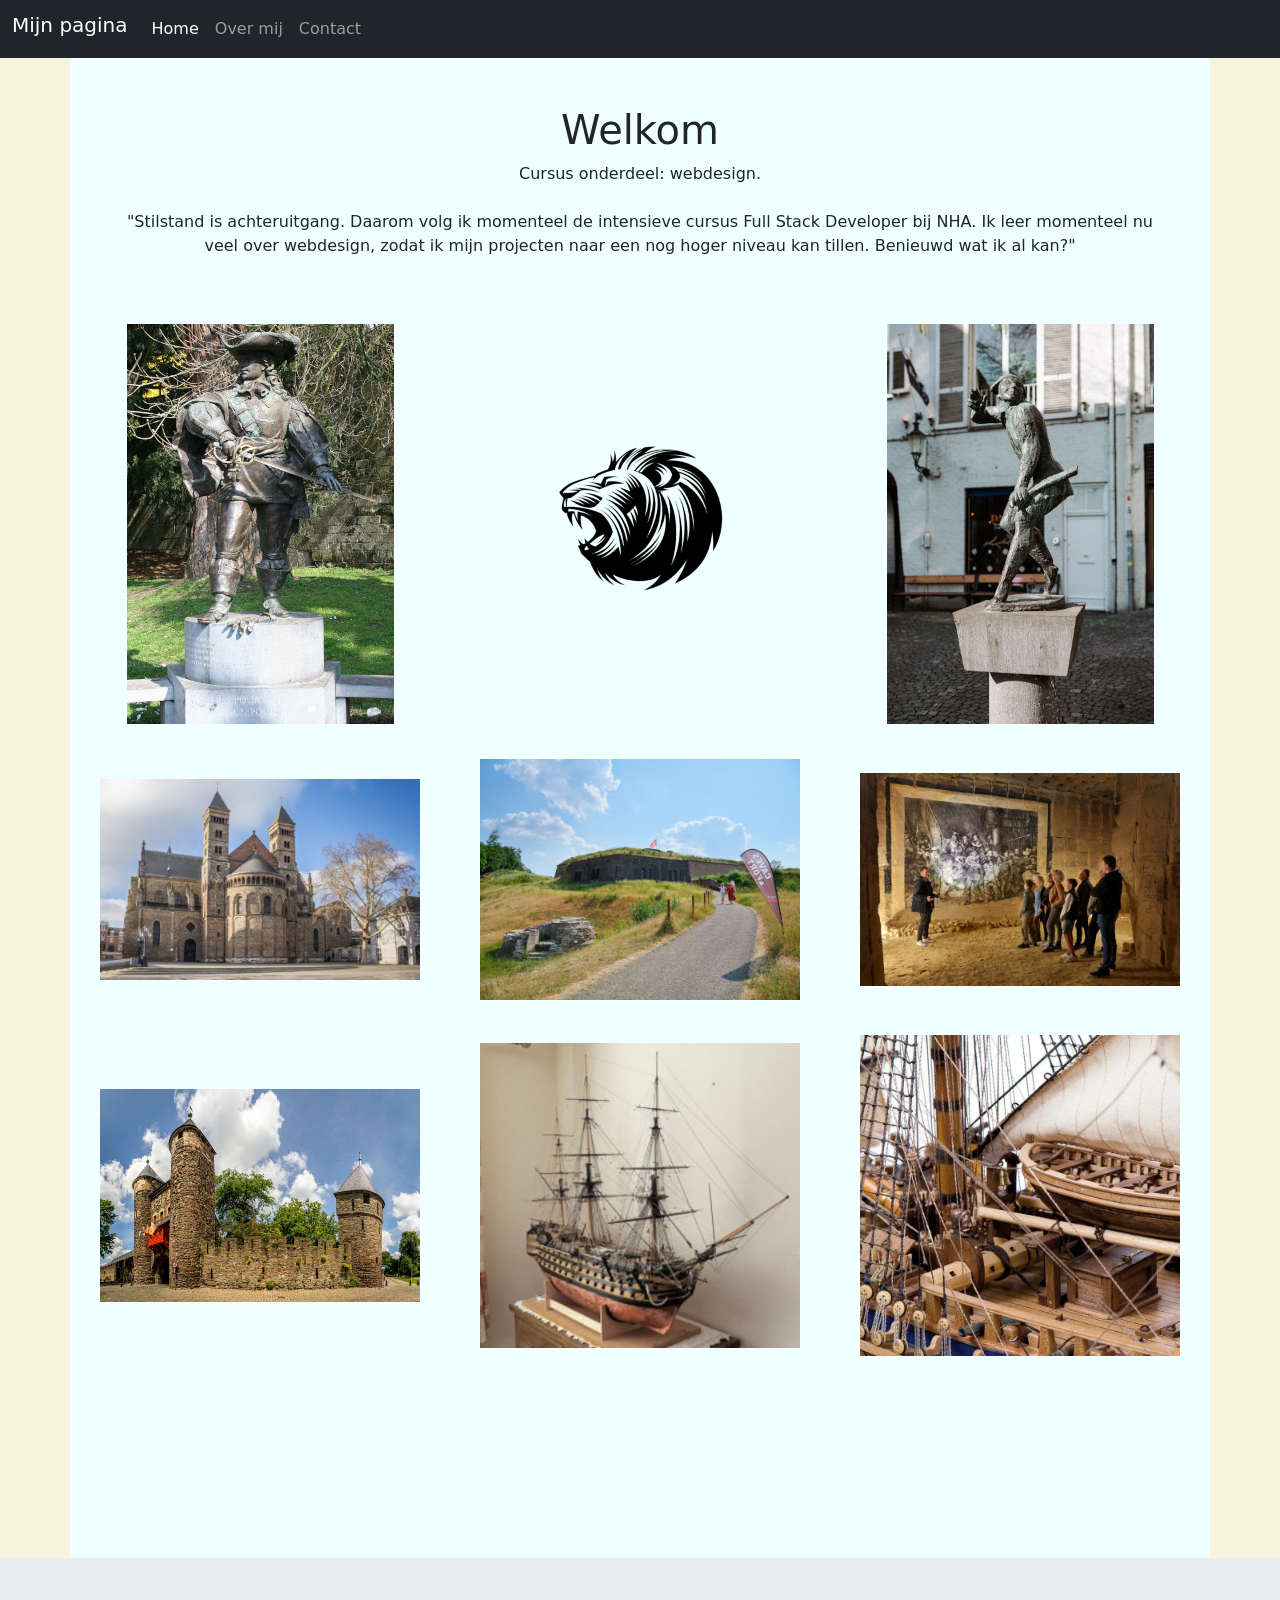
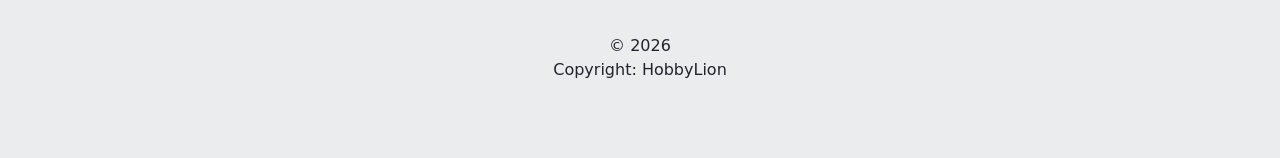
<file: index.html>
<!DOCTYPE html>
<html lang="nl">
    <head>
        <meta charset="UTF-8">
        <meta name="viewport" content="width=device-width, initial-scale=1.0">
        <meta name="description" content=" ">
        <meta name="keywords" content=" ">
        <meta name="author" content="HobbyLion">
        <link href="https://cdn.jsdelivr.net/npm/bootstrap@5.3.8/dist/css/bootstrap.min.css" rel="stylesheet" integrity="sha384-sRIl4kxILFvY47J16cr9ZwB07vP4J8+LH7qKQnuqkuIAvNWLzeN8tE5YBujZqJLB" crossorigin="anonymous">
        <link rel="stylesheet" type="text/css" href="css/les22.css">
        <title>Mijn Pagina</title>
    </head>
    <body>
        <header>
            <nav class="navbar navbar-expand-lg navbar-dark bg-dark">
                <div class="container-fluid">
                    <h3 class="navbar-brand">Mijn pagina</h3>
                    <button
                        class="navbar-toggler"
                        type="button"
                        data-bs-toggle="collapse"
                        data-bs-target="#navbarNav"
                        aria-controls="navbarNav"
                        aria-expanded="false"
                        aria-label="Toggle navigation">
                        <span class="navbar-toggler-icon"></span>
                    </button>
                    <div class="collapse navbar-collapse" id="navbarNav">
                        <ul class="navbar-nav">
                            <li class="nav-item">
                                <a class="nav-link active" aria-current="page" href="index.html">Home</a>
                            </li>
                            <li class="nav-item">
                                <a class="nav-link"  href="overmij.html">Over mij</a>
                            </li>
                            <li class="nav-item">
                                <a class="nav-link" href="contact.html">Contact</a>
                            </li>
                        </ul>
                    </div>
                </div>
            </nav>
        </header>
        <main>
            <div class="container-sm">
                <div class="row">
                    <div class="col text-center p-5 tekst">
                        <h1>Welkom</h1>
                        Cursus onderdeel: webdesign.<br><br>
                        "Stilstand is achteruitgang. Daarom volg ik momenteel de intensieve cursus Full Stack Developer bij NHA. Ik leer momenteel nu veel over webdesign, zodat ik mijn projecten naar een nog hoger niveau kan tillen. Benieuwd wat ik al kan?"
                    </div>
                </div>
                <div class="row row-cols-3">
                    <div class="col">
                        <img src="img/dArtagnan-stadspark.jpg" alt="d'Artagnan">
                    </div>
                    <div class="col">
                        <img src="img/hobbylion-logo.png" alt="Hobbylion-logo">
                    </div>
                    <div class="col">
                        <img src="img/mestreechter-geis-beeld.jpg" alt="Mestreechter Geis">
                    </div>
                    <div class="col">
                        <img src="img/sint-servaasbasiliek-maastricht.jpg" alt="Sint-Servaasbasiliek">
                    </div>
                    <div class="col">
                        <img src="img/Fort-Sint-Pieter-buiten.jpg" alt="Fort Sint Pieter">
                    </div>
                    <div class="col">
                        <img src="img/zonneberg.jpg" alt="Zonneberg groeve">
                    </div>
                    <div class="col">
                        <img src="img/helpoort-maastricht.png" alt="Helpoort">
                    </div>
                    <div class="col">
                        <img src="img/HMS-Victory.jpg" alt="HMS Victory">
                    </div>
                    <div class="col">
                        <img src="img/HMS-Endeavor-close-up.png" alt="HMS Endeavor close-up">
                    </div>
                </div>
            </div>
        </main>
        <footer class="bg-body-tertiary text-center text-lg-start">
            <div class="text-center p-5">
                &copy; 2026<br>Copyright: HobbyLion
            </div>
        </footer>
        <script src="https://cdn.jsdelivr.net/npm/bootstrap@5.3.8/dist/js/bootstrap.bundle.min.js" integrity="sha384-FKyoEForCGlyvwx9Hj09JcYn3nv7wiPVlz7YYwJrWVcXK/BmnVDxM+D2scQbITxI" crossorigin="anonymous"></script>
    </body>
</html>
</file>
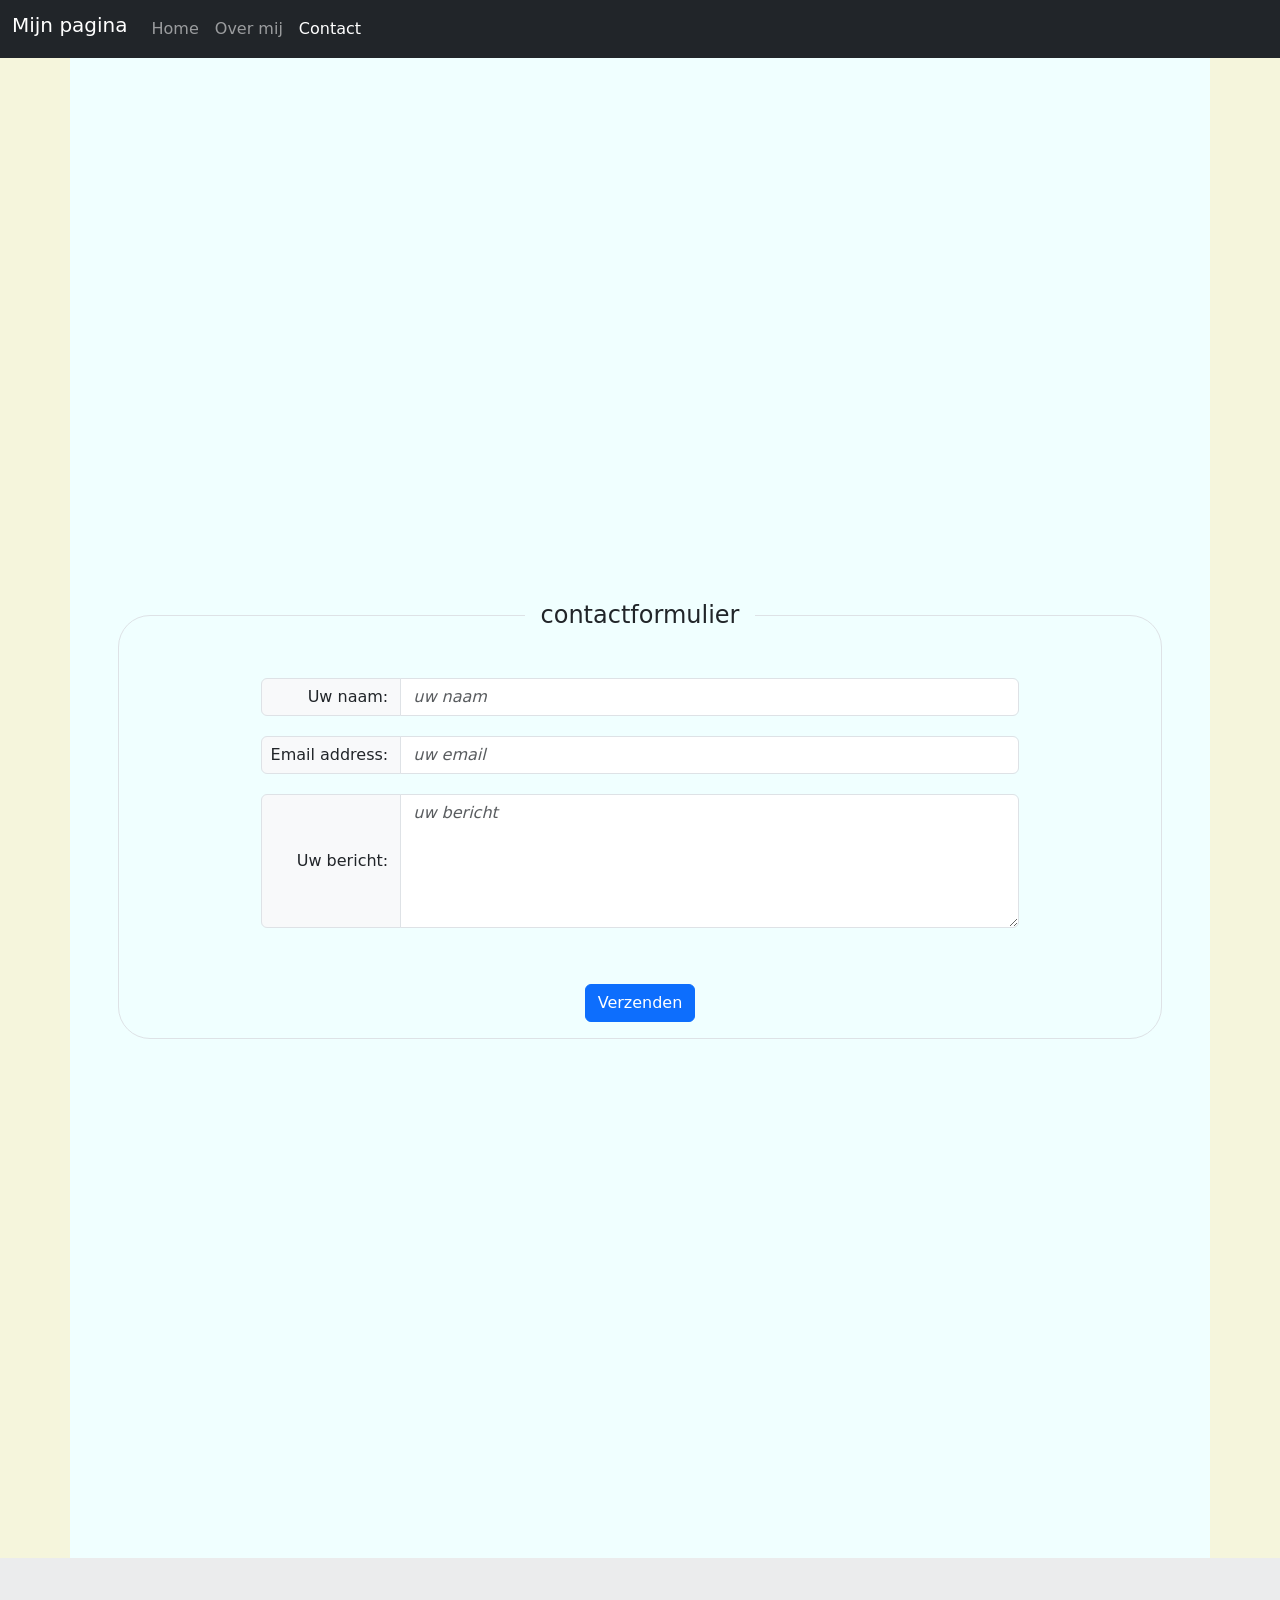
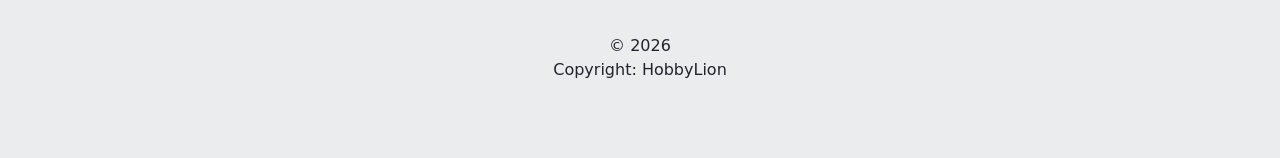
<file: contact.html>
<!DOCTYPE html>
<html lang="nl">
    <head>
        <meta charset="UTF-8">
        <meta name="viewport" content="width=device-width, initial-scale=1.0">
        <meta name="description" content=" ">
        <meta name="keywords" content=" ">
        <meta name="author" content="HobbyLion">

        <!-- Bootstrap-CSS -->
        <link href="https://cdn.jsdelivr.net/npm/bootstrap@5.3.8/dist/css/bootstrap.min.css" rel="stylesheet" integrity="sha384-sRIl4kxILFvY47J16cr9ZwB07vP4J8+LH7qKQnuqkuIAvNWLzeN8tE5YBujZqJLB" crossorigin="anonymous">
        <!-- override bootstrap -->
        <link rel="stylesheet" type="text/css" href="css/les22.css">
        <title>Mijn Pagina</title>
    </head>
    <body>
        <header>
            <nav class="navbar navbar-expand-lg navbar-dark bg-dark">
                <div class="container-fluid">
                    <h3 class="navbar-brand">Mijn pagina</h3>
                    <button
                        class="navbar-toggler"
                        type="button"
                        data-bs-toggle="collapse"
                        data-bs-target="#navbarNav"
                        aria-controls="navbarNav"
                        aria-expanded="false"
                        aria-label="Toggle navigation">
                        <span class="navbar-toggler-icon"></span>
                    </button>
                    <div class="collapse navbar-collapse" id="navbarNav">
                        <ul class="navbar-nav">
                            <li class="nav-item">
                                <a class="nav-link" href="index.html">Home</a>
                            </li>
                            <li class="nav-item">
                                <a class="nav-link" aria-current="page" href="overmij.html">Over mij</a>
                            </li>
                            <li class="nav-item">
                                <a class="nav-link active" href="contact.html">Contact</a>
                            </li>
                        </ul>
                    </div>
                </div>
            </nav>
        </header>
        <main>
            <div class="container-sm d-flex align-items-center justify-content-center">
                <div class="col p-5 tekst">
                    <div class="row">
                        <fieldset class="border rounded-5 p-3 text-center">
                            <legend class="float-none w-auto px-3">contactformulier</legend>
                            <form  id="contactform" method="post" action="https://formspree.io/f/xgonkono">
                                <div class="mb-3 input-group center-block">
                                    <label for="naam" class="input-group-text">Uw naam:</label>
                                    <input type="text" class="form-control" id="naam" placeholder="uw naam">
                                </div>
                                <div class="mb-3 input-group center-block">
                                    <label for="email" class="input-group-text">Email address:</label>
                                    <input type="email" class="form-control" id="email" aria-describedby="emailHelp" placeholder="uw email">
                                </div>
                                <div class="mb-3 input-group center-block">
                                    <label for="bericht" class="input-group-text">Uw bericht:</label>
                                    <textarea class="form-control" rows="5" id="bericht" name="text" placeholder="uw bericht"></textarea>
                                </div>
                                <button type="submit" class="btn btn-primary">Verzenden</button>
                            </form>
                        </fieldset>
                    </div>
                </div>
            </div>
        </main>




        <footer class="bg-body-tertiary text-center text-lg-start">
            <div class="text-center p-5">
                &copy; 2026<br>Copyright: HobbyLion
            </div>
        </footer>
        <script src="https://cdn.jsdelivr.net/npm/bootstrap@5.3.8/dist/js/bootstrap.bundle.min.js" integrity="sha384-FKyoEForCGlyvwx9Hj09JcYn3nv7wiPVlz7YYwJrWVcXK/BmnVDxM+D2scQbITxI" crossorigin="anonymous"></script>
    </body>
</html>
</file>
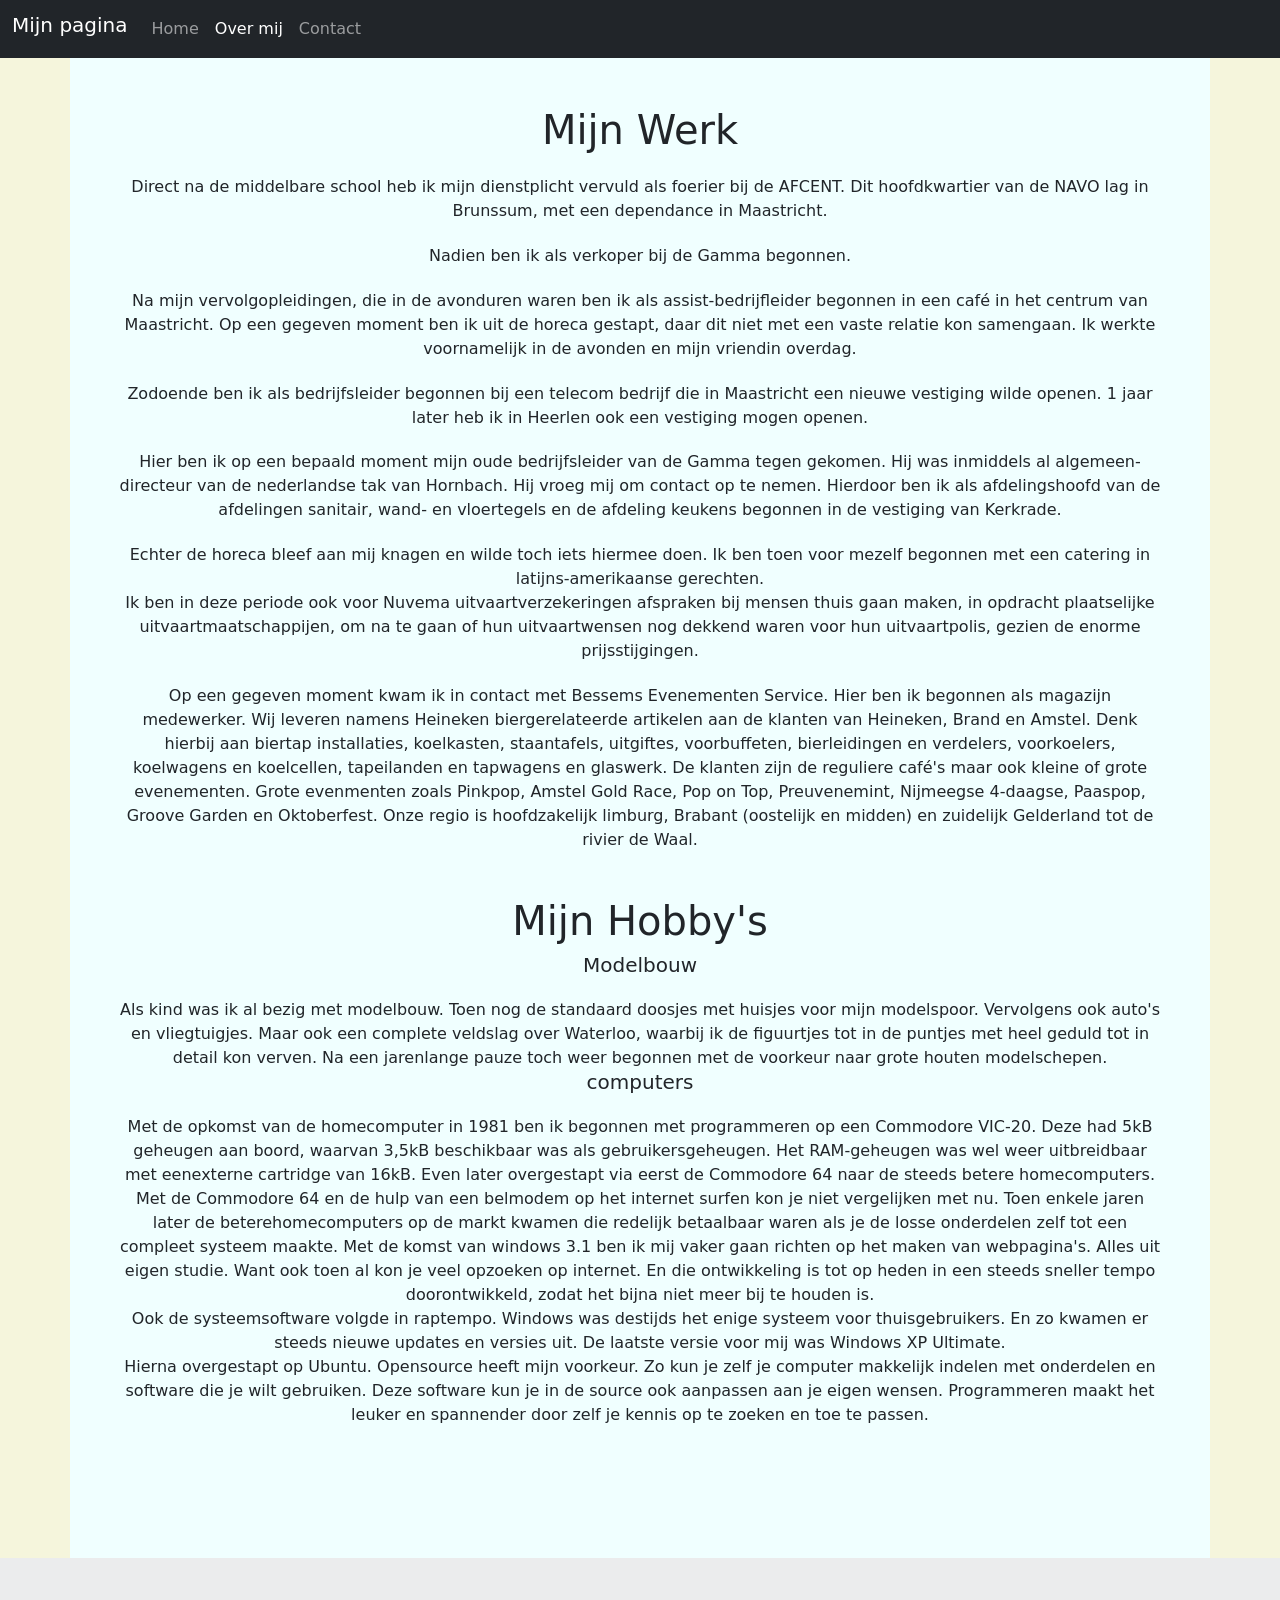
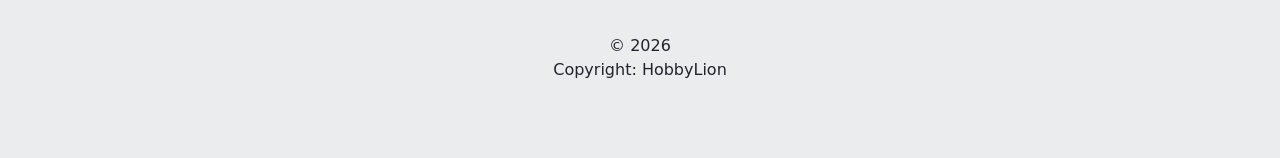
<file: overmij.html>
<!DOCTYPE html>
<html lang="nl">
    <head>
        <meta charset="UTF-8">
        <meta name="viewport" content="width=device-width, initial-scale=1.0">
        <meta name="description" content=" ">
        <meta name="keywords" content=" ">
        <meta name="author" content="HobbyLion">
        <link href="https://cdn.jsdelivr.net/npm/bootstrap@5.3.8/dist/css/bootstrap.min.css" rel="stylesheet" integrity="sha384-sRIl4kxILFvY47J16cr9ZwB07vP4J8+LH7qKQnuqkuIAvNWLzeN8tE5YBujZqJLB" crossorigin="anonymous">
        <link rel="stylesheet" type="text/css" href="css/les22.css">
        <title>Mijn Pagina</title>
    </head>
    <body>
        <header>
            <nav class="navbar navbar-expand-lg navbar-dark bg-dark">
                <div class="container-fluid">
                    <h3 class="navbar-brand">Mijn pagina</h3>
                    <button
                        class="navbar-toggler"
                        type="button"
                        data-bs-toggle="collapse"
                        data-bs-target="#navbarNav"
                        aria-controls="navbarNav"
                        aria-expanded="false"
                        aria-label="Toggle navigation">
                        <span class="navbar-toggler-icon"></span>
                    </button>
                    <div class="collapse navbar-collapse" id="navbarNav">
                        <ul class="navbar-nav">
                            <li class="nav-item">
                                <a class="nav-link" href="index.html">Home</a>
                            </li>
                            <li class="nav-item">
                                <a class="nav-link active" aria-current="page" href="overmij.html">Over mij</a>
                            </li>
                            <li class="nav-item">
                                <a class="nav-link" href="contact.html">Contact</a>
                            </li>
                        </ul>
                    </div>
                </div>
            </nav>
        </header>

            <main>
                <div class="container-sm">
                    <div class="row">
                        <div class="col text-center p-5 tekst">
                            <h1>Mijn Werk</h1>
                            <div>Direct na de middelbare school heb ik mijn dienstplicht vervuld als foerier bij de AFCENT. Dit hoofdkwartier van de NAVO lag in Brunssum, met een dependance in Maastricht.</div>
                            <div>Nadien ben ik als verkoper bij de Gamma begonnen.</div>
                            <div>Na mijn vervolgopleidingen, die in de avonduren waren ben ik als assist-bedrijfleider begonnen in een caf&eacute; in het centrum van Maastricht. Op een gegeven moment ben ik uit de horeca gestapt, daar dit niet met een vaste relatie kon samengaan. Ik werkte voornamelijk in de avonden en mijn vriendin overdag.</div>
                            <div>Zodoende ben ik als bedrijfsleider begonnen bij een telecom bedrijf die in Maastricht een nieuwe vestiging wilde openen. 1 jaar later heb ik in Heerlen ook een vestiging mogen openen.</div>
                            <div>Hier ben ik op een bepaald moment mijn oude bedrijfsleider van de Gamma tegen gekomen. Hij was inmiddels al algemeen-directeur van de nederlandse tak van Hornbach. Hij vroeg mij om contact op te nemen. Hierdoor ben ik als afdelingshoofd van de afdelingen sanitair, wand- en vloertegels en de afdeling keukens begonnen in de vestiging van Kerkrade.</div>
                            <div>Echter de horeca bleef aan mij knagen en wilde toch iets hiermee doen. Ik ben toen voor mezelf begonnen met een catering in latijns-amerikaanse gerechten.<br>Ik ben in deze periode ook voor Nuvema uitvaartverzekeringen afspraken bij mensen thuis gaan maken, in opdracht plaatselijke uitvaartmaatschappijen, om na te gaan of hun uitvaartwensen nog dekkend waren voor hun uitvaartpolis, gezien de enorme prijsstijgingen.</div>
                            <div>Op een gegeven moment kwam ik in contact met Bessems Evenementen Service. Hier ben ik begonnen als magazijn medewerker. Wij leveren namens Heineken biergerelateerde artikelen aan de klanten van Heineken, Brand en Amstel. Denk hierbij aan biertap installaties, koelkasten, staantafels, uitgiftes, voorbuffeten, bierleidingen en verdelers, voorkoelers, koelwagens en koelcellen, tapeilanden en tapwagens en glaswerk. De klanten zijn de reguliere caf&eacute;&apos;s maar ook kleine of grote evenementen. Grote evenmenten zoals Pinkpop, Amstel Gold Race, Pop on Top, Preuvenemint, Nijmeegse 4-daagse, Paaspop, Groove Garden en Oktoberfest. Onze regio is hoofdzakelijk limburg, Brabant (oostelijk en midden) en zuidelijk Gelderland tot de rivier de Waal.</div>
                            <div><br></div>
                            <h1>Mijn Hobby&apos;s</h1>
                            <h5>Modelbouw</h5>
                            <div>Als kind was ik al bezig met modelbouw. Toen nog de standaard doosjes met huisjes voor mijn modelspoor. Vervolgens ook auto&apos;s en vliegtuigjes. Maar ook een complete veldslag over Waterloo, waarbij ik de figuurtjes tot in de puntjes met heel geduld tot in detail kon verven. Na een jarenlange pauze toch weer begonnen met de voorkeur naar grote houten modelschepen.</div>
                            <h5>computers</h5>
                            <div>Met de opkomst van de homecomputer in 1981 ben ik begonnen met programmeren op een Commodore VIC-20. Deze had 5kB geheugen aan boord, waarvan 3,5kB beschikbaar was als gebruikersgeheugen. Het RAM-geheugen was wel weer uitbreidbaar met eenexterne cartridge van 16kB. Even later overgestapt via eerst de Commodore 64 naar de steeds betere homecomputers. Met de Commodore 64 en de hulp van een belmodem op het internet surfen kon je niet vergelijken met nu. Toen enkele jaren later de beterehomecomputers op de markt kwamen die redelijk betaalbaar waren als je de losse onderdelen zelf tot een compleet systeem maakte. Met de komst van windows 3.1 ben ik mij vaker gaan richten op het maken van webpagina&apos;s. Alles uit eigen studie. Want ook toen al kon je veel opzoeken op internet. En die ontwikkeling is tot op heden in een steeds sneller tempo doorontwikkeld, zodat het bijna niet meer bij te houden is.<br>Ook de systeemsoftware volgde in raptempo. Windows was destijds het enige systeem voor thuisgebruikers. En zo kwamen er steeds nieuwe updates en versies uit. De laatste versie voor mij was Windows XP Ultimate.<br>Hierna overgestapt op Ubuntu. Opensource heeft mijn voorkeur. Zo kun je zelf je computer makkelijk indelen met onderdelen en software die je wilt gebruiken. Deze software kun je in de source ook aanpassen aan je eigen wensen. Programmeren maakt het leuker en spannender door zelf je kennis op te zoeken en toe te passen.</div>
                        </div>
                    </div>
                </div>
            </main>

        <footer class="bg-body-tertiary text-center text-lg-start">
            <div class="text-center p-5">
                &copy; 2026<br>Copyright: HobbyLion
            </div>
        </footer>
        <script src="https://cdn.jsdelivr.net/npm/bootstrap@5.3.8/dist/js/bootstrap.bundle.min.js" integrity="sha384-FKyoEForCGlyvwx9Hj09JcYn3nv7wiPVlz7YYwJrWVcXK/BmnVDxM+D2scQbITxI" crossorigin="anonymous"></script>
    </body>
</html>
</file>
<file: css/les22.css>
body { 
    background-color: beige;
}

footer div {
    display: flex;
    min-height: 200px;
    align-items: center;
    justify-content: center;
    background-color: rgba(0, 0, 0, 0.05);
}


img {
    max-width: 100%;
    padding:5%;
}

.row-cols-3 .col {
    display: flex;
    align-items: center;
    justify-content: center;
}

.tekst div {
    margin-top: 2%;
}

.input-group {
    width: 75%;
}

.input-group-text {
    width: 140px;
    justify-content: right;
}

.container-sm {
    min-height: 1500px;
    background-color: azure;

}

.center-block {
    display: flex;
    margin-left: auto;
    margin-right: auto;
}

button {
    margin-top: 40px;
}

::placeholder {
    font-style: italic;
}
</file>
